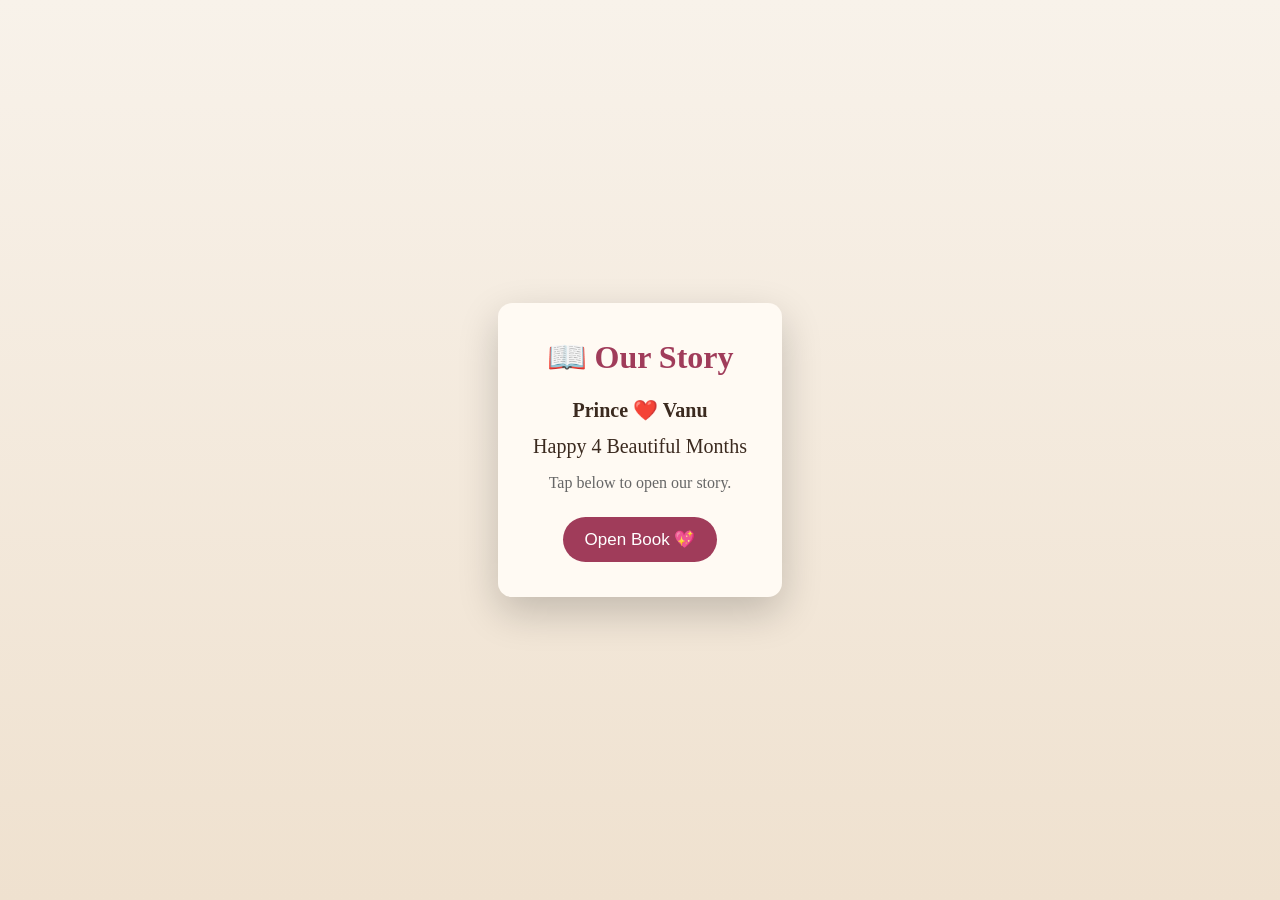
<file: index.html>
<!DOCTYPE html>
<html lang="en">
<head>
<meta charset="UTF-8">
<meta name="viewport" content="width=device-width,initial-scale=1">
<title>Prince ❤️ Vanu | Our Story</title>
<style>
*{margin:0;padding:0;box-sizing:border-box}
body{font-family:Georgia,serif;background:#f5efe6;color:#3b2a1f;overflow:hidden}
.page{display:none;height:100vh;padding:40px;justify-content:center;align-items:center;flex-direction:column;text-align:center;background:linear-gradient(#f8f2ea,#efe1cf)}
.page.active{display:flex;animation:fade .7s}
.book{max-width:700px;background:#fffaf3;border-radius:14px;padding:35px;box-shadow:0 15px 40px rgba(0,0,0,.2)}
h1{color:#a03c5a;margin-bottom:16px}
p{font-size:20px;line-height:1.8}
button{margin-top:25px;padding:12px 22px;border:none;border-radius:30px;background:#a03c5a;color:#fff;font-size:17px;cursor:pointer}
.small{font-size:16px;color:#666;margin-top:10px}
.counter{font-size:22px;color:#a03c5a;font-weight:bold;margin-top:18px}
@keyframes fade{from{opacity:0;transform:rotateY(-12deg)}to{opacity:1;transform:none}}
.heart{position:fixed;bottom:-20px;color:#e44;font-size:20px;animation:float 8s linear infinite}
@keyframes float{to{transform:translateY(-110vh);opacity:0}}
.photo{width:220px;height:220px;border:3px dashed #c99;border-radius:12px;display:flex;align-items:center;justify-content:center;margin:18px auto;color:#777}
</style>
</head>
<body>

<div class="page active" id="p0">
<div class="book">
<h1>📖 Our Story</h1>
<p><b>Prince ❤️ Vanu</b></p>
<p>Happy 4 Beautiful Months</p>
<div class="small">Tap below to open our story.</div>
<button onclick="next()">Open Book 💖</button>
</div>
</div>

<div class="page" id="p1">
<div class="book">
<h1>Chapter 1</h1>
<p>Har kahani ki ek shuruaat hoti hai... aur meri favourite kahani <b>4 April</b> se shuru hui, jab tum meri life ka sabse khoobsurat hissa ban gayi.</p>
<button onclick="next()">Next Page ➜</button>
</div>
</div>

<div class="page" id="p2">
<div class="book">
<h1>Our Memories</h1>
<div class="photo">📷 Replace with your photo</div>
<p>Har call, har message, har hasi aur har chhoti si baat... sab meri favourite memories hain.</p>
<button onclick="next()">Next Page ➜</button>
</div>
</div>

<div class="page" id="p3">
<div class="book">
<h1>4 Months ❤️</h1>
<p>Ye sirf 4 months nahi... meri life ke sabse special din hain. Thank you Vanu, meri life me aane ke liye.</p>
<div class="counter" id="count"></div>
<button onclick="next()">Last Page ➜</button>
</div>
</div>

<div class="page" id="p4">
<div class="book">
<h1>Forever ❤️</h1>
<p><b>Happy 4 Months, Vanu.</b><br><br>
Main har din tumhe choose karunga. Thank you for every smile, every memory, and every moment. I love you. ❤️<br><br>
— <b>Prince</b></p>
</div>
</div>

<script>
let i=0,pages=document.querySelectorAll(".page");
function next(){pages[i].classList.remove("active");i=Math.min(i+1,pages.length-1);pages[i].classList.add("active");}
const start=new Date("2026-04-04");
function upd(){
 let d=Math.floor((Date.now()-start)/86400000);
 document.getElementById("count").textContent="Together for "+d+" days ❤️";
}
upd();setInterval(upd,60000);
setInterval(()=>{
 let h=document.createElement("div");
 h.className="heart";
 h.innerHTML="❤";
 h.style.left=Math.random()*100+"vw";
 h.style.animationDuration=(5+Math.random()*5)+"s";
 document.body.appendChild(h);
 setTimeout(()=>h.remove(),9000);
},350);
</script>
</body>
</html>
</file>
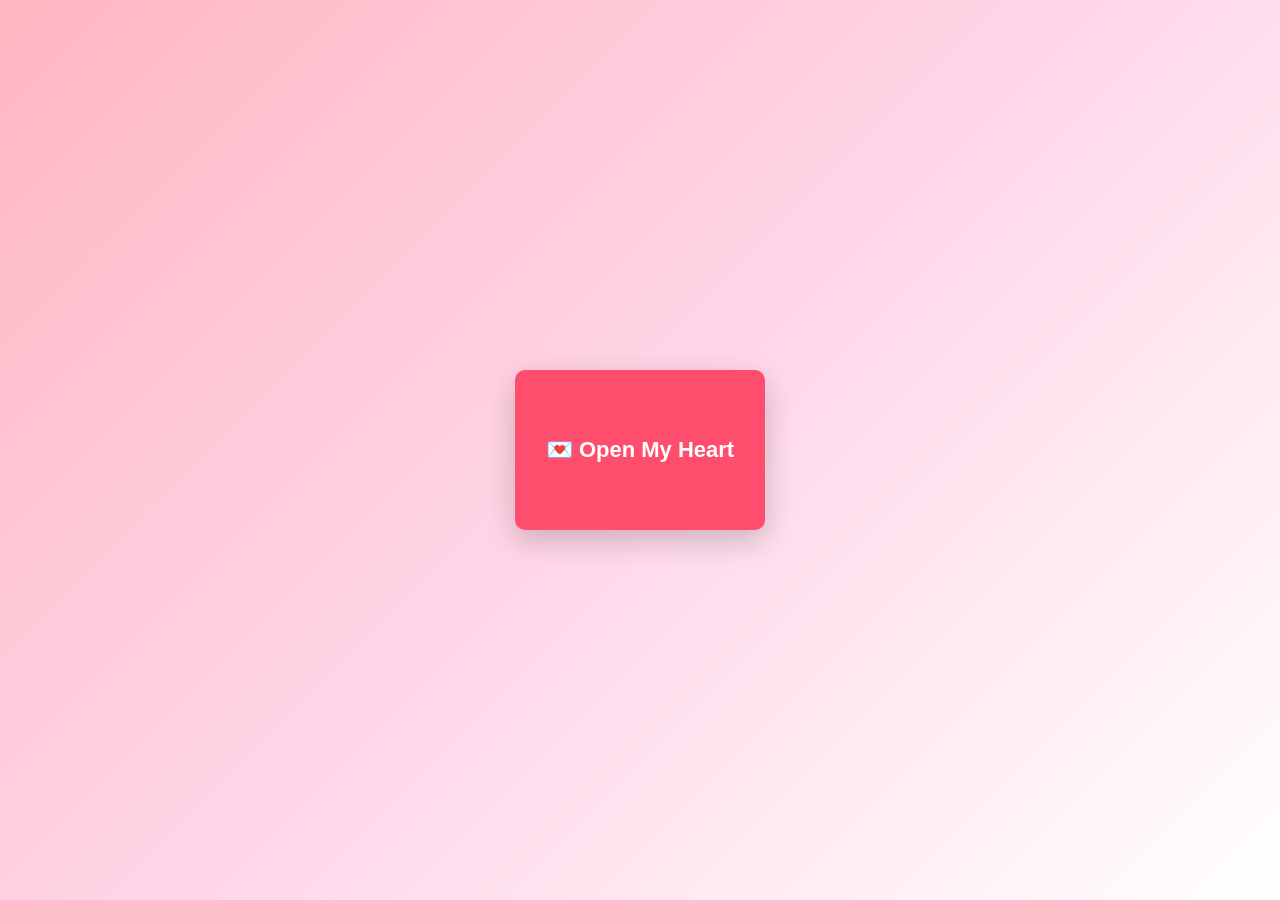
<file: index-1.html>
<!DOCTYPE html>
<html lang="en">
<head>
<meta charset="UTF-8">
<meta name="viewport" content="width=device-width, initial-scale=1.0">
<title>Happy 4 Months ❤️</title>
<style>
body{margin:0;font-family:Arial,sans-serif;background:linear-gradient(135deg,#ffb6c1,#ffd6e8,#fff);display:flex;justify-content:center;align-items:center;height:100vh;overflow:hidden}
#hearts{position:fixed;inset:0;pointer-events:none}
.heart{position:absolute;color:#ff4d6d;animation:float 8s linear infinite}
@keyframes float{0%{transform:translateY(100vh);opacity:0}30%{opacity:1}100%{transform:translateY(-120px);opacity:0}}
.envelope{width:250px;height:160px;background:#ff4d6d;border-radius:10px;display:flex;align-items:center;justify-content:center;color:#fff;font-size:22px;font-weight:bold;cursor:pointer;box-shadow:0 10px 30px rgba(0,0,0,.2)}
#letter{display:none;background:#fff;padding:30px;border-radius:18px;max-width:700px;max-height:80vh;overflow:auto;box-shadow:0 10px 30px rgba(0,0,0,.2)}
h1{color:#ff3366}p{line-height:1.8;color:#444}.counter{text-align:center;color:#ff3366;font-weight:bold;margin-top:20px}
</style>
</head>
<body>
<div id="hearts"></div>
<div id="box">
<div class="envelope" id="env" onclick="openLetter()">💌 Open My Heart</div>
<div id="letter">
<h1>Happy 4 Months ❤️</h1>
<p>
Aaj hamare relationship ko pure <b>4 months</b> ho gaye. ❤️<br><br>
Ye sirf 4 mahine nahi, meri life ke sabse beautiful moments rahe hain.
Har smile, har message aur har yaad mere liye bahut special hai.
Thank you meri life me aane ke liye. Tu meri happiness aur meri favourite person ho .
Bas itna chahta hu ki ye 4 months ek din 4 years aur phir poori zindagi me badal jaye.
I love you endlessly. ❤️
</p
<div class="counter" id="time"></div>
</div>
</div>
<script>
function openLetter(){
document.getElementById('env').style.display='none';
document.getElementById('letter').style.display='block';
}
const start=new Date("2026-03-08");
function upd(){
let d=Math.floor((Date.now()-start)/86400000);
document.getElementById("time").innerHTML="❤️ Together for "+d+" Days";
}
upd();setInterval(upd,60000);
setInterval(()=>{
let h=document.createElement("div");
h.className="heart";h.innerHTML="❤";
h.style.left=Math.random()*100+"%";
h.style.top="100%";
h.style.fontSize=(15+Math.random()*20)+"px";
h.style.animationDuration=(5+Math.random()*5)+"s";
document.getElementById("hearts").appendChild(h);
setTimeout(()=>h.remove(),9000);
},300);
</script>
</body>
</html>
</file>
